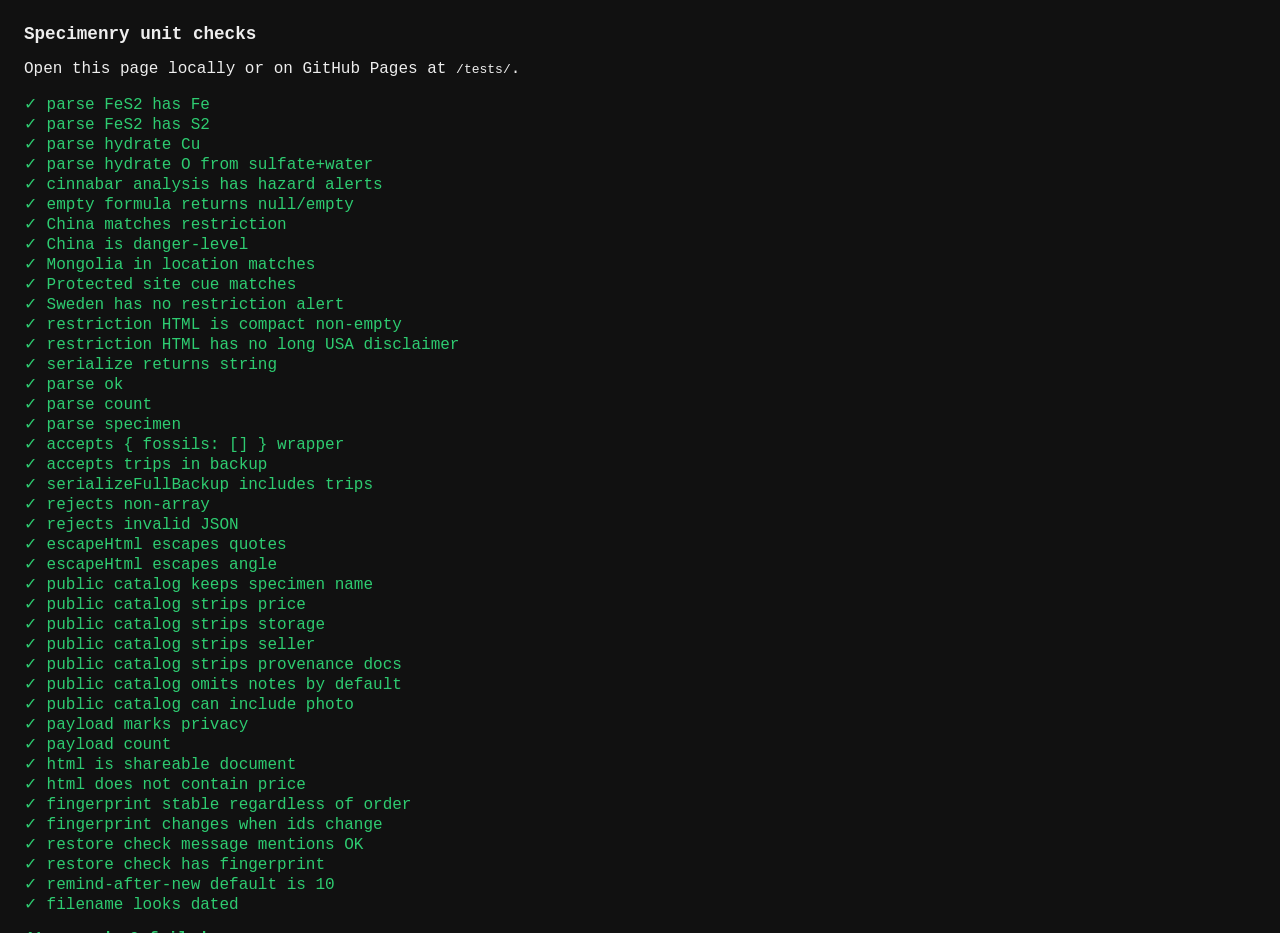
<file: tests/index.html>
<!DOCTYPE html>
<html lang="en">
<head>
  <meta charset="UTF-8">
  <title>Specimenry — lightweight tests</title>
  <style>
    body { font-family: ui-monospace, Consolas, monospace; margin: 1.5rem; background: #111; color: #eee; }
    h1 { font-size: 1.1rem; }
    .pass { color: #2ecc71; }
    .fail { color: #e74c3c; }
    #summary { margin-top: 1rem; font-weight: 700; }
  </style>
</head>
<body>
  <h1>Specimenry unit checks</h1>
  <p>Open this page locally or on GitHub Pages at <code>/tests/</code>.</p>
  <div id="results"></div>
  <div id="summary"></div>

  <script src="../js/lib/errors.js"></script>
  <script src="../js/lib/db.js"></script>
  <script src="../js/lib/backup.js"></script>
  <script src="../js/lib/mineral-care.js"></script>
  <script src="../js/lib/provenance.js"></script>
  <script src="../js/lib/share-catalog.js"></script>
  <script src="run.js"></script>
</body>
</html>
</file>
